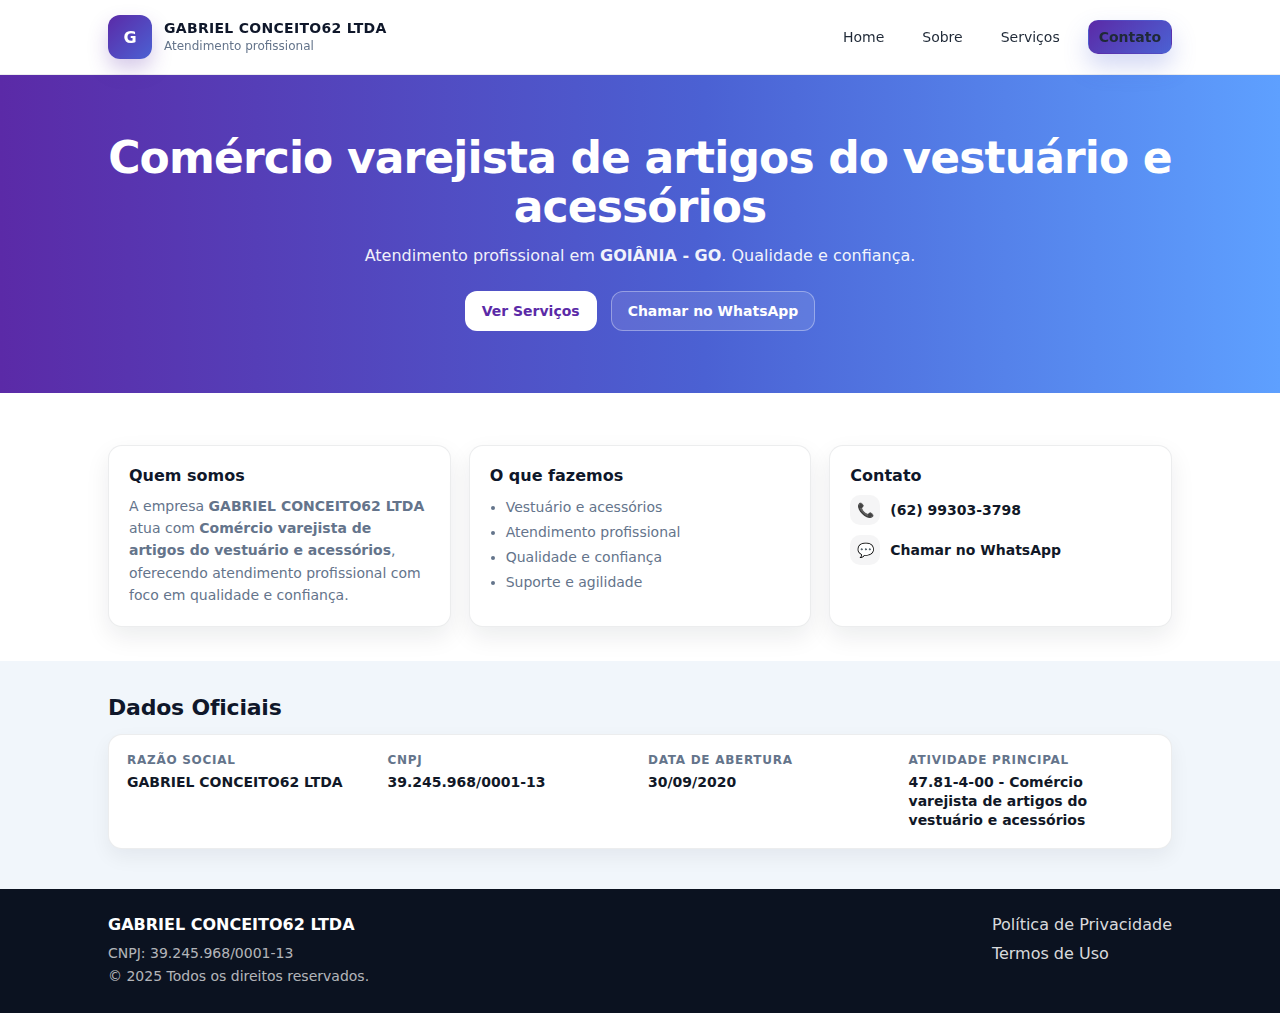
<file: index.html>
<!doctype html>
<html lang="pt-BR">
<head>
  <meta charset="utf-8" />
  <meta name="viewport" content="width=device-width, initial-scale=1" />

  <title>GABRIEL CONCEITO62 LTDA | Vestuário e Acessórios</title>
  <meta name="description" content="Comércio varejista de artigos do vestuário e acessórios em Goiânia - GO. Qualidade e confiança. Contato via WhatsApp." />

  <!-- Open Graph (WhatsApp/Redes Sociais) -->
  <meta property="og:title" content="GABRIEL CONCEITO62 LTDA" />
  <meta property="og:description" content="Comércio varejista de artigos do vestuário e acessórios em Goiânia - GO." />
  <meta property="og:type" content="website" />

  <link rel="stylesheet" href="css/style.css" />
</head>
<body>

  <!-- TOPO -->
  <div class="gdl-topbar">
    <div class="gdl-container">
      <div class="gdl-topbar-inner">

        <a class="gdl-brand" href="#home" aria-label="Ir para o início">
          <div class="gdl-logo">G</div>
          <div class="gdl-brand-text">
            <strong>GABRIEL CONCEITO62 LTDA</strong>
            <span>Atendimento profissional</span>
          </div>
        </a>

        <nav class="gdl-nav" aria-label="Menu principal">
          <a href="#home">Home</a>
          <a href="#sobre">Sobre</a>
          <a href="#servicos">Serviços</a>
          <a class="gdl-btn gdl-btn-primary" href="#contato">Contato</a>
        </nav>

      </div>
    </div>
  </div>

  <!-- HERO -->
  <section id="home" class="gdl-hero">
    <div class="gdl-container">
      <h1>Comércio varejista de artigos do vestuário e acessórios</h1>
      <p>Atendimento profissional em <strong>GOIÂNIA - GO</strong>. Qualidade e confiança.</p>

      <div class="gdl-hero-cta">
        <a class="gdl-btn gdl-btn-light" href="#servicos">Ver Serviços</a>
        <a class="gdl-btn gdl-btn-outline" href="https://wa.me/556293033798" target="_blank" rel="noopener">
          Chamar no WhatsApp
        </a>
      </div>
    </div>
  </section>

  <!-- CARDS -->
  <section class="gdl-section">
    <div class="gdl-container">
      <div class="gdl-grid-3">

        <div id="sobre" class="gdl-card">
          <h3>Quem somos</h3>
          <p>
            A empresa <strong>GABRIEL CONCEITO62 LTDA</strong> atua com
            <strong>Comércio varejista de artigos do vestuário e acessórios</strong>, oferecendo atendimento profissional
            com foco em qualidade e confiança.
          </p>
        </div>

        <div id="servicos" class="gdl-card">
          <h3>O que fazemos</h3>
          <ul class="gdl-list">
            <li>Vestuário e acessórios</li>
            <li>Atendimento profissional</li>
            <li>Qualidade e confiança</li>
            <li>Suporte e agilidade</li>
          </ul>
        </div>

        <div id="contato" class="gdl-card">
          <h3>Contato</h3>
          <div class="gdl-contact">
            <a href="tel:+556293033798">
              <span class="gdl-ic">📞</span>
              (62) 99303-3798
            </a>

            <a href="https://wa.me/556293033798" target="_blank" rel="noopener">
              <span class="gdl-ic">💬</span>
              Chamar no WhatsApp
            </a>
          </div>
        </div>

      </div>
    </div>
  </section>

  <!-- DADOS OFICIAIS -->
  <section class="gdl-soft">
    <div class="gdl-container">
      <h2>Dados Oficiais</h2>

      <div class="gdl-info-box">
        <div class="gdl-info-grid">

          <div class="gdl-info-item">
            <small>Razão Social</small>
            <div>GABRIEL CONCEITO62 LTDA</div>
          </div>

          <div class="gdl-info-item">
            <small>CNPJ</small>
            <div>39.245.968/0001-13</div>
          </div>

          <div class="gdl-info-item">
            <small>Data de Abertura</small>
            <div>30/09/2020</div>
          </div>

          <div class="gdl-info-item">
            <small>Atividade Principal</small>
            <div>47.81-4-00 - Comércio varejista de artigos do vestuário e acessórios</div>
          </div>

        </div>
      </div>
    </div>
  </section>

  <!-- RODAPÉ -->
  <footer class="gdl-footer">
    <div class="gdl-container">
      <div class="gdl-footer-inner">

        <div>
          <div class="gdl-foot-title">GABRIEL CONCEITO62 LTDA</div>
          <div class="gdl-foot-muted">
            CNPJ: 39.245.968/0001-13<br/>
            © 2025 Todos os direitos reservados.
          </div>
        </div>

        <div class="gdl-foot-links">
          <a href="javascript:void(0)" onclick="openModal('privacidade')">Política de Privacidade</a>
          <a href="javascript:void(0)" onclick="openModal('termos')">Termos de Uso</a>
        </div>

      </div>
    </div>
  </footer>

  <!-- MODAL OVERLAY (fora do footer pra ficar correto) -->
  <div id="modalOverlay" class="gdl-modal-overlay" onclick="closeModal(event)">
    <div class="gdl-modal-box" role="dialog" aria-modal="true" aria-label="Conteúdo legal">
      <button class="gdl-modal-close" onclick="closeModal()" aria-label="Fechar">✕</button>

      <div id="modal-privacidade" class="gdl-modal-content">
        <h2>Política de Privacidade</h2>
        <p>
          A <strong>GABRIEL CONCEITO62 LTDA</strong>, inscrita no CNPJ
          <strong>39.245.968/0001-13</strong>, respeita a sua privacidade e
          está comprometida com a proteção dos dados pessoais dos usuários.
        </p>
        <p>
          As informações coletadas neste site são utilizadas exclusivamente
          para fins de atendimento, comunicação e melhoria dos serviços
          prestados, em conformidade com a Lei Geral de Proteção de Dados
          (Lei nº 13.709/2018).
        </p>
        <p>
          Não compartilhamos dados pessoais com terceiros, exceto quando
          necessário para cumprimento de obrigações legais.
        </p>
        <p>
          Ao utilizar este site, você concorda com esta Política de Privacidade.
        </p>
      </div>

      <div id="modal-termos" class="gdl-modal-content">
        <h2>Termos de Uso</h2>
        <p>
          O acesso a este site implica na aceitação dos presentes Termos de Uso.
          A <strong>GABRIEL CONCEITO62 LTDA</strong> atua no segmento de
          <strong>Comércio varejista de artigos do vestuário e acessórios</strong>.
        </p>
        <p>
          Todo o conteúdo deste site é protegido por direitos autorais, sendo
          proibida a reprodução sem autorização prévia.
        </p>
        <p>
          Reservamo-nos o direito de alterar estas condições a qualquer momento,
          sem aviso prévio.
        </p>
        <p>
          O uso contínuo do site após alterações significa concordância com os
          novos termos.
        </p>
      </div>

    </div>
  </div>

  <script src="js/modal.js"></script>
</body>
</html>
</file>
<file: css/style.css>
:root{
  --primary: #5b2aa7;
  --primary-2: #4b61d3;
  --primary-3: #5ea0ff;

  --text: #0f172a;
  --muted: #64748b;

  --bg: #ffffff;
  --soft: #f1f6fb;

  --card: #ffffff;
  --border: rgba(15, 23, 42, .08);

  --radius: 14px;
  --shadow: 0 10px 25px rgba(15, 23, 42, .08);
  --max: 1100px;
}

/* Reset leve */
*{ box-sizing: border-box; }
html,body{ margin:0; padding:0; }
body{
  font-family: system-ui, -apple-system, Segoe UI, Roboto, Arial, sans-serif;
  color: var(--text);
  background: var(--bg);
}

/* Layout */
.gdl-container{ width: 100%; max-width: var(--max); margin: 0 auto; padding: 0 18px; }

/* Topbar */
.gdl-topbar{
  position: sticky;
  top: 0;
  z-index: 50;
  background: rgba(255,255,255,.92);
  backdrop-filter: blur(10px);
  border-bottom: 1px solid var(--border);
}
.gdl-topbar-inner{
  display: flex;
  align-items: center;
  justify-content: space-between;
  height: 74px;
  gap: 16px;
}

.gdl-brand{
  display: flex;
  align-items: center;
  gap: 12px;
  text-decoration: none;
  color: inherit;
  min-width: 230px;
}
.gdl-logo{
  width: 44px; height: 44px;
  border-radius: 12px;
  display: grid; place-items: center;
  color: #fff;
  font-weight: 800;
  background: linear-gradient(135deg, var(--primary), var(--primary-2));
  box-shadow: 0 10px 20px rgba(91, 42, 167, .25);
  flex: 0 0 auto;
}
.gdl-brand-text{ line-height: 1.1; }
.gdl-brand-text strong{ display: block; font-size: 14px; letter-spacing: .3px; }
.gdl-brand-text span{ display: block; font-size: 12px; color: var(--muted); margin-top: 3px; }

.gdl-nav{
  display: flex;
  gap: 18px;
  align-items: center;
  justify-content: flex-end;
  flex-wrap: wrap;
}
.gdl-nav a{
  text-decoration: none;
  color: #1f2937;
  font-size: 14px;
  padding: 8px 10px;
  border-radius: 10px;
  transition: .2s ease;
}
.gdl-nav a:hover{ background: rgba(2, 6, 23, .04); }

.gdl-btn{
  display: inline-flex;
  align-items: center;
  justify-content: center;
  gap: 10px;
  border-radius: 12px;
  padding: 11px 16px;
  font-weight: 700;
  font-size: 14px;
  border: 1px solid transparent;
  text-decoration: none;
  cursor: pointer;
  transition: .2s ease;
  white-space: nowrap;
}
.gdl-btn-primary{
  color: #fff;
  background: linear-gradient(135deg, var(--primary), var(--primary-2));
  box-shadow: 0 12px 25px rgba(75, 97, 211, .25);
}
.gdl-btn-primary:hover{ transform: translateY(-1px); filter: brightness(1.02); }
.gdl-btn-outline{
  color: #fff;
  border-color: rgba(255,255,255,.35);
  background: rgba(255,255,255,.10);
}
.gdl-btn-outline:hover{ background: rgba(255,255,255,.16); transform: translateY(-1px); }

/* Hero */
.gdl-hero{
  background: linear-gradient(90deg, var(--primary) 0%, var(--primary-2) 55%, var(--primary-3) 100%);
  color: #fff;
  padding: 58px 0 62px;
}
.gdl-hero h1{
  margin: 0;
  font-size: clamp(28px, 4vw, 44px);
  letter-spacing: -0.02em;
  line-height: 1.12;
  text-align: center;
}
.gdl-hero p{
  margin: 14px auto 0;
  max-width: 780px;
  font-size: 16px;
  opacity: .92;
  text-align: center;
}
.gdl-hero-cta{
  display: flex;
  gap: 14px;
  justify-content: center;
  margin-top: 26px;
  flex-wrap: wrap;
}
.gdl-btn-light{
  background: #fff;
  color: var(--primary);
  border: 1px solid rgba(255,255,255,.6);
}
.gdl-btn-light:hover{ transform: translateY(-1px); }

/* Cards */
.gdl-section{ padding: 34px 0; }
.gdl-grid-3{
  display: grid;
  grid-template-columns: repeat(3, 1fr);
  gap: 18px;
  margin-top: 18px;
}
.gdl-card{
  background: var(--card);
  border: 1px solid var(--border);
  border-radius: var(--radius);
  box-shadow: var(--shadow);
  padding: 20px;
  min-height: 140px;
}
.gdl-card h3{ margin: 0 0 10px; font-size: 16px; }
.gdl-card p{
  margin: 0;
  color: var(--muted);
  font-size: 14px;
  line-height: 1.6;
}
.gdl-list{
  margin: 0;
  padding-left: 16px;
  color: var(--muted);
  font-size: 14px;
  line-height: 1.8;
}
.gdl-contact{
  display: grid;
  gap: 10px;
  margin-top: 6px;
}
.gdl-contact a{
  text-decoration: none;
  color: #111827;
  font-weight: 600;
  font-size: 14px;
  display: inline-flex;
  align-items: center;
  gap: 10px;
}
.gdl-ic{
  width: 30px; height: 30px;
  border-radius: 10px;
  background: rgba(2, 6, 23, .04);
  display: grid;
  place-items: center;
  font-size: 14px;
}

/* Dados Oficiais */
.gdl-soft{
  background: var(--soft);
  padding: 34px 0 40px;
}
.gdl-soft h2{
  margin: 0 0 14px;
  font-size: 22px;
  letter-spacing: -0.01em;
}
.gdl-info-box{
  background: #fff;
  border: 1px solid var(--border);
  border-radius: var(--radius);
  padding: 18px;
  box-shadow: 0 8px 20px rgba(15, 23, 42, .06);
}
.gdl-info-grid{
  display: grid;
  grid-template-columns: repeat(4, 1fr);
  gap: 16px;
}
.gdl-info-item small{
  display: block;
  color: var(--muted);
  font-weight: 700;
  font-size: 12px;
  margin-bottom: 6px;
  text-transform: uppercase;
  letter-spacing: .06em;
}
.gdl-info-item div{
  font-weight: 700;
  color: #111827;
  font-size: 14px;
  line-height: 1.35;
}

/* Footer */
.gdl-footer{
  background: #0b1220;
  color: rgba(255,255,255,.82);
  padding: 26px 0;
}
.gdl-footer-inner{
  display: grid;
  grid-template-columns: 1.5fr .8fr;
  gap: 18px;
  align-items: start;
}
.gdl-footer a{ color: rgba(255,255,255,.86); text-decoration: none; }
.gdl-footer a:hover{ text-decoration: underline; }
.gdl-foot-title{ font-weight: 800; color: #fff; margin-bottom: 8px; }
.gdl-foot-muted{ color: rgba(255,255,255,.70); font-size: 14px; line-height: 1.6; }
.gdl-foot-links{
  display: grid;
  gap: 10px;
  justify-content: end;
}

/* Modal */
.gdl-modal-overlay{
  position: fixed;
  inset: 0;
  background: rgba(2,6,23,.65);
  display: none;
  align-items: center;
  justify-content: center;
  z-index: 9999;
  padding: 20px;
}
.gdl-modal-overlay.active{ display: flex; }

.gdl-modal-box{
  background: #fff;
  width: 100%;
  max-width: 720px;
  max-height: 80vh;
  border-radius: 14px;
  padding: 26px;
  position: relative;
  overflow-y: auto;
  box-shadow: 0 30px 60px rgba(0,0,0,.25);
}
.gdl-modal-box h2{
  margin: 0 0 10px;
  font-size: 22px;
}
.gdl-modal-box p{
  font-size: 14px;
  line-height: 1.7;
  color: #334155;
}
.gdl-modal-close{
  position: absolute;
  top: 12px;
  right: 14px;
  border: none;
  background: transparent;
  font-size: 22px;
  cursor: pointer;
}
.gdl-modal-content{ display: none; }
.gdl-modal-content.active{ display: block; }

/* Responsivo */
@media (max-width: 980px){
  .gdl-grid-3{ grid-template-columns: 1fr; margin-top: 18px; }
  .gdl-info-grid{ grid-template-columns: 1fr 1fr; }
  .gdl-topbar-inner{ height: auto; padding: 14px 0; align-items: flex-start; }
  .gdl-brand{ min-width: unset; }
}
@media (max-width: 520px){
  .gdl-info-grid{ grid-template-columns: 1fr; }
  .gdl-nav{ gap: 8px; }
}
</file>
